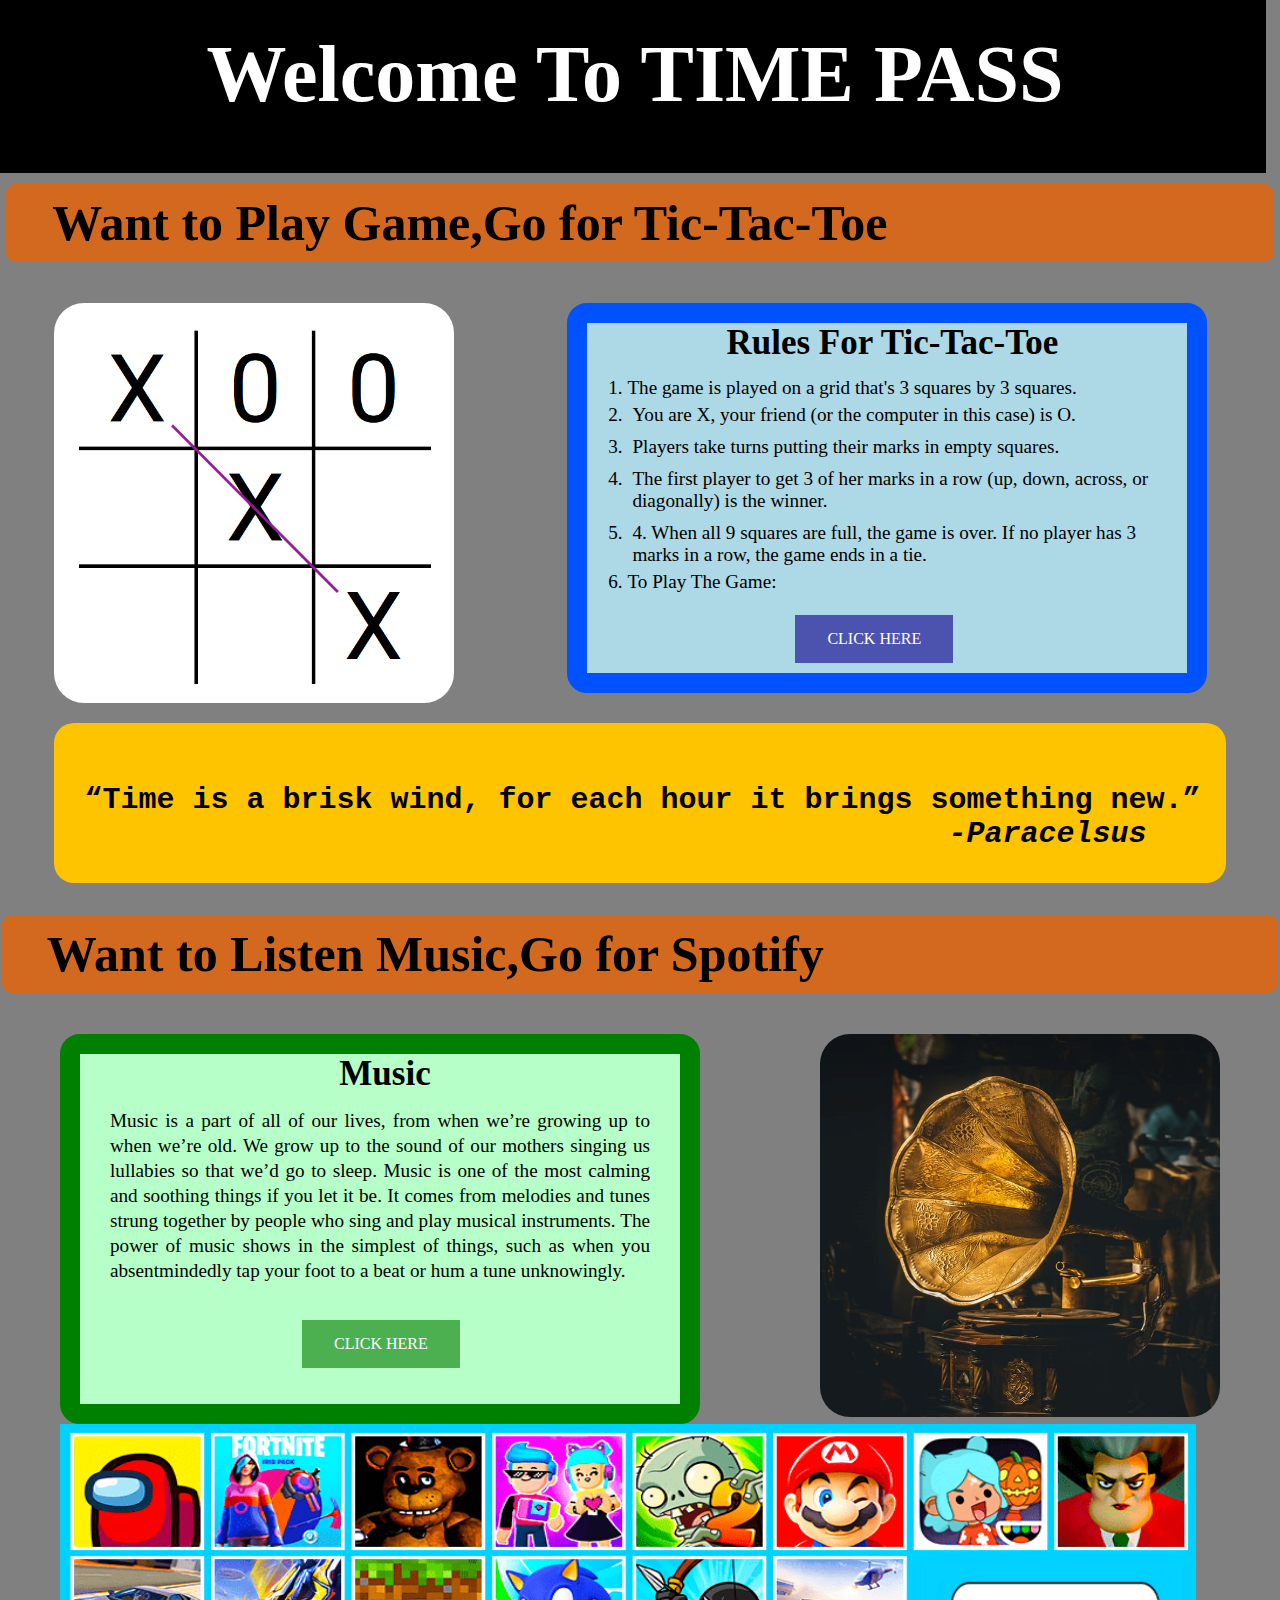
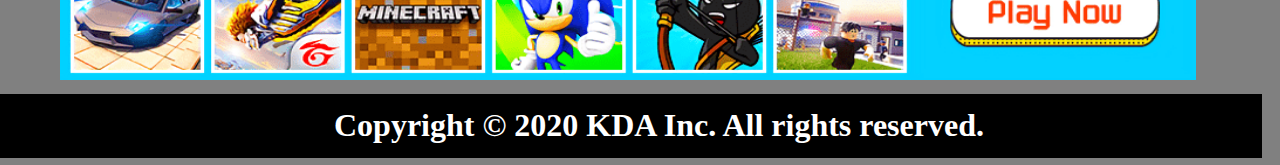
<file: index.html>
<html>

<head>
    <meta charset="UTF-8">
    <meta name="viewport" content="width=device-width">
    <title>TIME PASS</title>
    <link rel="icon" type="image/x-icon" href="/images/favicon.png">
    <link rel="stylesheet" href="practice.css">
</head>

<body>
    <div id="header">
        <h1>Welcome To TIME PASS</h1>
    </div>
    <div id="subbody1">
        <h2 id="subhead1">Want to Play Game,Go for Tic-Tac-Toe</h2>
        <div id="tic">

            <img src="tic.jpg.png" id="first" alt="Image can not be Displayed" srcset="C:\Users\hp\Desktop\html,css and js\tic.jpg.png" width="400px" height="400px">
            <div id=tic_right>
                <h3 style="text-align: center">Rules For Tic-Tac-Toe</h3>
                <ol style="font-size: larger">

                    <li>The game is played on a grid that's 3 squares by 3 squares.</li>
                    <li style="padding: 5px">You are X, your friend (or the computer in this case) is O.</li>
                    <li style="padding:5px">Players take turns putting their marks in empty squares.</li>
                    <li style="padding:5px">The first player to get 3 of her marks in a row (up, down, across, or diagonally) is the winner.</li>
                    <li style="padding:5px">4. When all 9 squares are full, the game is over. If no player has 3 marks in a row, the game ends in a tie.</li>
                    <li>To Play The Game:
                        <Br><br>
                        <a href="tic.html">
                            <button1>CLICK HERE</button>
                        </a>
                    </li>

                </ol>
            </div>
        </div>
    </div>
    <div id="thought">
        <h2 id="time"><pre>“Time is a brisk wind, for each hour it brings something new.”
                                                <i>-Paracelsus</i></pre></h2>
    </div>
    <div id="spotify">
        <h2 id="subhead2">Want to Listen Music,Go for Spotify</h2>

        <img src="music.jpg" id="second" alt="Image can not be displayed" srcset="C:\Users\hp\Desktop\html,css and js\music.jpg" width="400" height="383" align="right">

        <div id="spot_left">
            <h3 style="text-align: center" style="font-size:20px">Music</h3>
            <p style="text-align:justify">Music is a part of all of our lives, from when we’re growing up to when we’re old. We grow up to the sound of our mothers singing us lullabies so that we’d go to sleep. Music is one of the most calming and soothing things if you let it be.
                It comes from melodies and tunes strung together by people who sing and play musical instruments. The power of music shows in the simplest of things, such as when you absentmindedly tap your foot to a beat or hum a tune unknowingly.</p><br>
            <a href="spotify.html">
                <Button2>CLICK HERE</Button2>
            </a>
        </div>
        <a href="https://googleads.g.doubleclick.net/aclk?sa=l&ai=[base64]&ae=1&num=1&cid=CAQSGwDUE5ymV4078lYKSCwsVEXtMdVke7-Kc_990RgBIBM&sig=AOD64_0ueZQkoHIoeNyZv-ls32Ff4cFdAg&client=ca-pub-9739228161735646&rf=2&nb=17&adurl=https://taptop.games/gameshare/index.html%3Fgclid%3DEAIaIQobChMI84qQx8jf_AIVJEd8Ch0PnwJXEAEYASAAEgKKFvD_BwE"><img id="add" src="img_url.png"></a>
    </div>
</body>
<footer>
    <h4>Copyright © 2020 KDA Inc. All rights reserved.</h4>
</footer>

</html>
</file>
<file: practice.css>
h1 {
            padding-top: 1rem;
            color: white;
            text-align: center;
            margin: auto;
            padding-top: 1.56%;
            font-family: cursive;
            font-size: 5rem;
            padding-left: 6rem;
        }
        
        footer {
            width: 79rem;
            height: 4rem;
            font-size: 2rem;
            padding-top: -0.5px;
            background-color: black;
            margin-top: -26rem;
            margin-left: -2rem;
            padding-top: 0px;
        }
        
        h4 {
            margin-top: 12.5px;
            padding-left: 21rem;
            color: white;
            position: absolute;
        }
        
        a {
            text-decoration: none;
        }
        
        #header {
            width: 83rem;
            height: 150px;
            background-color: black;
            border-radius: 0px;
            position: relative;
            border: 15px solid black;
            margin-top: -3%;
            margin-left: -10%;
            margin-right: -10%;
            margin-bottom: -31;
        }
        
        html {
            background-color: gray;
            height: 4rem;
        }
        
        #tic_right {
            position: relative;
            bottom: 400;
            left: 513px;
            width: 600px;
            height: 350px;
            align-content: center;
            background-color: lightblue;
            border-radius: 20px;
            border: 20px solid rgb(0, 81, 255);
            margin-left: 2%;
        }
        
        #spot_left {
            position: relative;
            border: 20px solid green;
            width: 600px;
            height: 350px;
            border-radius: 20px;
            background-color: rgb(182, 255, 200);
        }
        
        #thought {
            position: relative;
            width: auto;
            height: 100px;
            background-color: rgb(255, 196, 0);
            padding: 30px;
            margin-top: 30px;
            bottom: 400px;
            text-align: justify;
            border-radius: 20px;
            margin-left: 2%;
            margin-right: 2%;
        }
        
        #spotify {
            position: relative;
            bottom: 400px;
            margin: 30px;
            margin-top: -10;
        }
        
        body {
            margin: 30px;
        }
        
        #first {
            border-radius: 30px;
            margin-left: 2%;
        }
        
        #second {
            border-radius: 30px;
        }
        
        button1 {
            background-color: #4c53af;
            border: none;
            color: white;
            padding: 15px 32px;
            text-align: justify;
            text-decoration: none;
            display: inline-block;
            font-size: 16px;
            margin-left: 30%;
        }
        
        button2 {
            background-color: #4CAF50;
            /* Green */
            border: none;
            color: white;
            padding: 15px 32px;
            text-align: justify;
            text-decoration: none;
            display: inline-block;
            font-size: 16px;
            margin-left: 37%;
        }
        
        p {
            line-height: 25px;
            padding-left: 5%;
            padding-right: 5%;
            font-size: larger;
        }
        
        h3 {
            margin-top: 0%;
            font-size: 35px;
            margin-bottom: -1%;
            padding-left: 10px;
        }
        
        h2 {
            font-size: 50px;
        }
        
        #subhead1 {
            font-size: 50px;
            border: 10px solid chocolate;
            margin-left: -2%;
            margin-right: -2%;
            border-radius: 10px;
            background-color: chocolate;
            padding-left: 3%;
        }
        
        #subhead2 {
            font-size: 50px;
            border: 10px solid chocolate;
            margin-left: -5%;
            margin-right: -5%;
            border-radius: 10px;
            background-color: chocolate;
            padding-left: 3%;
        }
        
        #time {
            font-size: 30px;
        }
        
        ol {
            padding-bottom: 20%;
        }
        
        #foot {
            display: block;
            color: white;
            background-color: black;
            text-align: center;
        }
        
        body {
            margin-bottom: 5px;
        }
        
        #add {
            width: 71rem;
            height: 16rem;
        }
        
        @media only screen and (max-width: 768px) {
            #header {
                width: 78rem;
                height: 29rem;
                background-color: black;
                border-radius: 10px;
                position: relative;
                border: 15px solid black;
                margin-top: -2%;
                margin-left: -10%;
                margin-right: -10%;
                margin-bottom: -31;
                margin-top: -2rem;
            }
            h1 {
                font-size: 8rem;
                font-family: cursive;
                text-decoration: none;
                text-align: center;
                padding-left: 1rem;
                padding-top: 4rem;
                color: white;
                width: 73rem;
            }
            #add {
                padding-top: 1rem;
            }
            #subhead1 {
                width: 78rem;
                height: 9rem;
                font-size: 5rem;
                padding-top: 3rem;
                position: absolute;
                margin-top: 2rem;
                margin-left: -2rem;
                text-align: center;
                height: 14rem;
            }
            #tic_right {
                margin-top: 39rem;
                width: 76rem;
                height: 50rem;
                margin-left: -34rem;
                font-size: 35px;
                border: 20px solid black;
                text-align: justify;
                padding-left: 11px;
            }
            #first {
                margin-top: 20rem;
                margin-left: 14rem;
                width: 48rem;
                height: 53rem;
                margin-bottom: -14rem;
            }
            h3 {
                font-size: 5rem;
                font-family: cursive;
            }
            pre {
                font-size: 30px;
                text-align: center
            }
            button1 {
                font-size: 29px;
                margin-left: 37%;
                margin-top: -5rem;
                position: absolute;
                background-color: black;
            }
            #thought {
                margin-top: 0rem;
                width: 76rem;
                margin-left: -2rem;
                border-radius: 0px;
            }
            #time {
                font-size: 34px;
            }
            #subhead2 {
                width: 78rem;
                margin-left: -4rem;
                border-radius: 0px;
                margin-top: 0rem;
                height: 12rem;
                font-size: 77px;
                text-align: center;
                padding-top: 4rem;
            }
            #second {
                margin-top: -4rem;
                width: 52rem;
                height: 53rem;
                margin-right: -48rem;
                border-radius: 1rem;
                border: 19px solid white;
            }
            #spot_left {
                margin-top: 56rem;
                width: 77rem;
                margin-left: -4rem;
                height: 50rem;
                border: 20px solid black;
            }
            p {
                font-size: 52px;
                line-height: 51px;
            }
            button2 {
                font-size: 2rem;
                margin-top: -3rem;
                margin-left: 31rem;
                background-color: black;
            }
            footer {
                width: 80rem;
                text-align: center;
                height: 7rem;
                font-size: 2rem;
                padding-top: -0.5px;
                background-color: black;
                margin-top: -25rem;
                margin-left: -2rem;
                padding-top: 0px;
            }
            h4 {
                padding-top: 12px;
                color: white;
                padding-left: 20rem;
                width: 41rem;
            }
            html {
                background-color: gray;
                height: 4rem;
            }
        }
</file>
